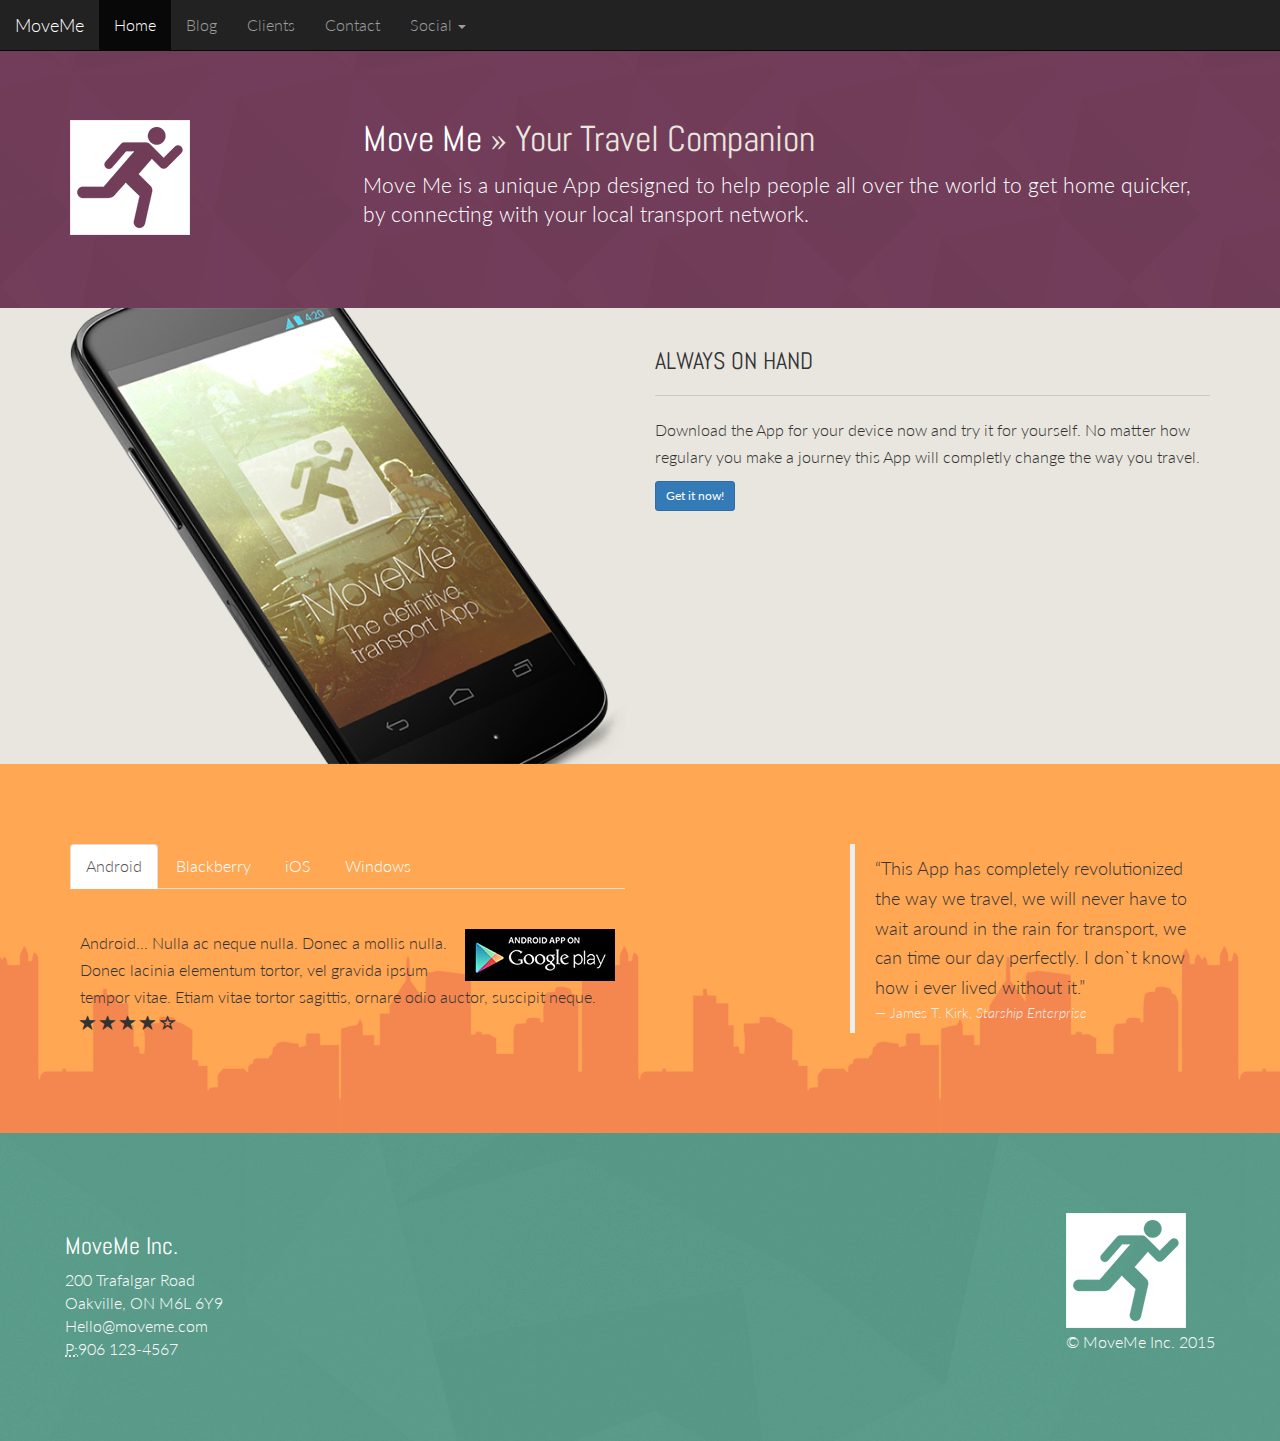
<file: index.html>
<!DOCTYPE html>
<html lang="en">
  <head>
    <meta charset="utf-8">
    <meta http-equiv="X-UA-Compatible" content="IE=edge">
    <meta name="viewport" content="width=device-width, initial-scale=1">
    <link href='http://fonts.googleapis.com/css?family=Lato:300,400' rel='stylesheet' type='text/css'>
    <link href='http://fonts.googleapis.com/css?family=Abel' rel='stylesheet' type='text/css'>
    <!-- The above 3 meta tags *must* come first in the head; any other head content must come *after* these tags -->
    <title>Bootstrap 101 Template</title>

    <!-- Bootstrap -->
    <link href="css/bootstrap.min.css" rel="stylesheet"> 
<link rel="stylesheet" type="text/css" href="moveme.css">
   
  </head>

<body>

  <!-- Start Navigation -->
  <nav class="navbar navbar-inverse navbar-fixed-top" role="navigation">
    <div class="navbar-header">
      <button type="button" class="navbar-toggle" data-toggle="collapse" data-target=".navbar-collapse">
        <span class="sr-only">Toggle navigation</span>
        <span class="icon-bar"></span>
        <span class="icon-bar"></span>
        <span class="icon-bar"></span>         
      </button>
      <a class="navbar-brand" href="index.html">MoveMe</a>
    </div>
    <div class="navbar-collapse collapse">
      <ul class="nav navbar-nav">
        <li class="active"><a href="index.html">Home</a></li>
        <li><a href="blog.html">Blog</a></li> 
        <li><a href="clients.html">Clients</a></li>
        <li><a href="contact.html">Contact</a></li>
        <li class="dropdown">
          <a href="#" class="dropdown-toggle" data-toggle="dropdown">Social
            <b class="caret"></b></a>
            <ul class="dropdown-menu">
              <li><a href="http://www.facebook.com">Facebook</a></li>
              <li><a href="http://www.twitter.com">Twitter</a></li>
              <li><a href="http://www.plus.google.com">Google+</a></li>
            </ul>            
          </li>
        </ul>
      </div>
    </nav>
    <!-- End Navigation -->
    <div class="intro-block">
      <div class="container">
        <div class="row">
          <div class="col-xs-3">
           <img class="img-responsive tpad" src="images/moveMe.png"> 
         </div>
         <div class="col-xs-9">
          <h1>Move Me <span class="text-muted">&raquo; Your Travel Companion</span></h1>
          <p class="lead">Move Me is a unique App designed to help people all over the world to get home quicker, by connecting with your local transport network.</p>
        </div>
      </div>
    </div>
  </div>
    <!-- End Intro Text -->
    <div class="container">
      <div class="row">

      </div>
    </div>
    <!-- End Page Content -->
    <div class="marketing">
      <div class="container"> 
        <div class="row">
          <div class="col-sm-6">
            <img src="images/app.png" class="img-responsive">
          </div>
          <div class="col-sm-6">
            <h3 class="tpad">ALWAYS ON HAND</h3><hr>
            <p>Download the App for your device now and try it for yourself. No matter how regulary you make a journey this App will completly change the way you travel.</p>
            <p><a href="" class="btn btn-sm btn-primary">Get it now!</a></p>
          </div>
        </div>
      </div>
    </div>
    <!-- End Marketing Section -->
    <div class="info">
      <div class="container">
        <div class="row">
          <div class="col-sm-6 tabbable">
            <!-- tabs here -->
            <ul id="myTab" class="nav nav-tabs">
              <li class="active"><a href="#android" data-toggle="tab">Android</a></li>
              <li><a href="#bb" data-toggle="tab">Blackberry</a></li>
              <li><a href="#ios" data-toggle="tab">iOS</a></li>
              <li><a href="#win" data-toggle="tab">Windows</a></li>
            </ul>
            <div class="tab-content">
              <div class="tab-pane fade in active" id="android">
                <p><img src="images/gplay.jpg" class="pull-right">Android... Nulla ac neque nulla. Donec a mollis nulla. Donec lacinia elementum tortor, vel gravida ipsum tempor vitae. Etiam vitae tortor sagittis, ornare odio auctor, suscipit neque. 
                  <br>
                  <span class="glyphicon glyphicon-star"></span>
                  <span class="glyphicon glyphicon-star"></span>
                  <span class="glyphicon glyphicon-star"></span>
                  <span class="glyphicon glyphicon-star"></span>
                  <span class="glyphicon glyphicon-star-empty"></span>
                </p>
              </div>
              <div class="tab-pane fade in" id="bb">
                <p><img src="images/bbstore.jpg" class="pull-right">Blackberry... Nulla ac neque nulla. Donec a mollis nulla. Donec lacinia elementum tortor, vel gravida ipsum tempor vitae. Etiam vitae tortor sagittis, ornare odio auctor, suscipit neque.</p>
              </div>
              <div class="tab-pane fade in" id="ios">
                <p><img src="images/appstore.jpg" class="pull-right">iOS... Nulla ac neque nulla. Donec a mollis nulla. Donec lacinia elementum tortor, vel gravida ipsum tempor vitae. Etiam vitae tortor sagittis, ornare odio auctor, suscipit neque.</p>
              </div>
              <div class="tab-pane fade in" id="win">
                <p><img src="images/winstore.jpg" class="pull-right">Windows... Nulla ac neque nulla. Donec a mollis nulla. Donec lacinia elementum tortor, vel gravida ipsum tempor vitae. Etiam vitae tortor sagittis, ornare odio auctor, suscipit neque.</p>
              </div>
            </div>
          </div>
          <div class="col-sm-4 col-sm-offset-2">
            <blockquote>
              <p>&ldquo;This App has completely revolutionized the way we travel, we will never have to wait around in the rain for transport, we can time our day perfectly. I don`t know how i ever lived without it.&rdquo;
                <small>James T. Kirk, <cite title="source title">Starship Enterprise</cite></small>
              </p>
            </blockquote>
          </div>
        </div>
      </div>  
    </div>
    <!-- info panel end -->
    <div class="ftr">
      <div class="container">
        <div class="row">
          <footer>
            <div class="pull-left ft_space">
              <address>
                <h3>MoveMe Inc.</h3>
                200 Trafalgar Road<br>
                Oakville, ON M6L 6Y9<br>
                <a href="mailto: first.last@moveme.com">Hello@moveme.com</a><br>
                <abbr title="Phone">P:</abbr>906 123-4567
              </address>
            </div>
            <div class="pull-right ft_space">
              <img src="images/moveMe.png" class="img-responsive">
              <p>&copy; MoveMe Inc. 2015 </p>
            </div>
          </footer>
        </div>
      </div>
    </div>
   
    <!-- jQuery (necessary for Bootstrap's JavaScript plugins) -->
    <script src="https://ajax.googleapis.com/ajax/libs/jquery/1.11.3/jquery.min.js"></script>
    <!-- Include all compiled plugins (below), or include individual files as needed -->
    <script src="js/bootstrap.min.js"></script>
  </body>
</html>
</file>
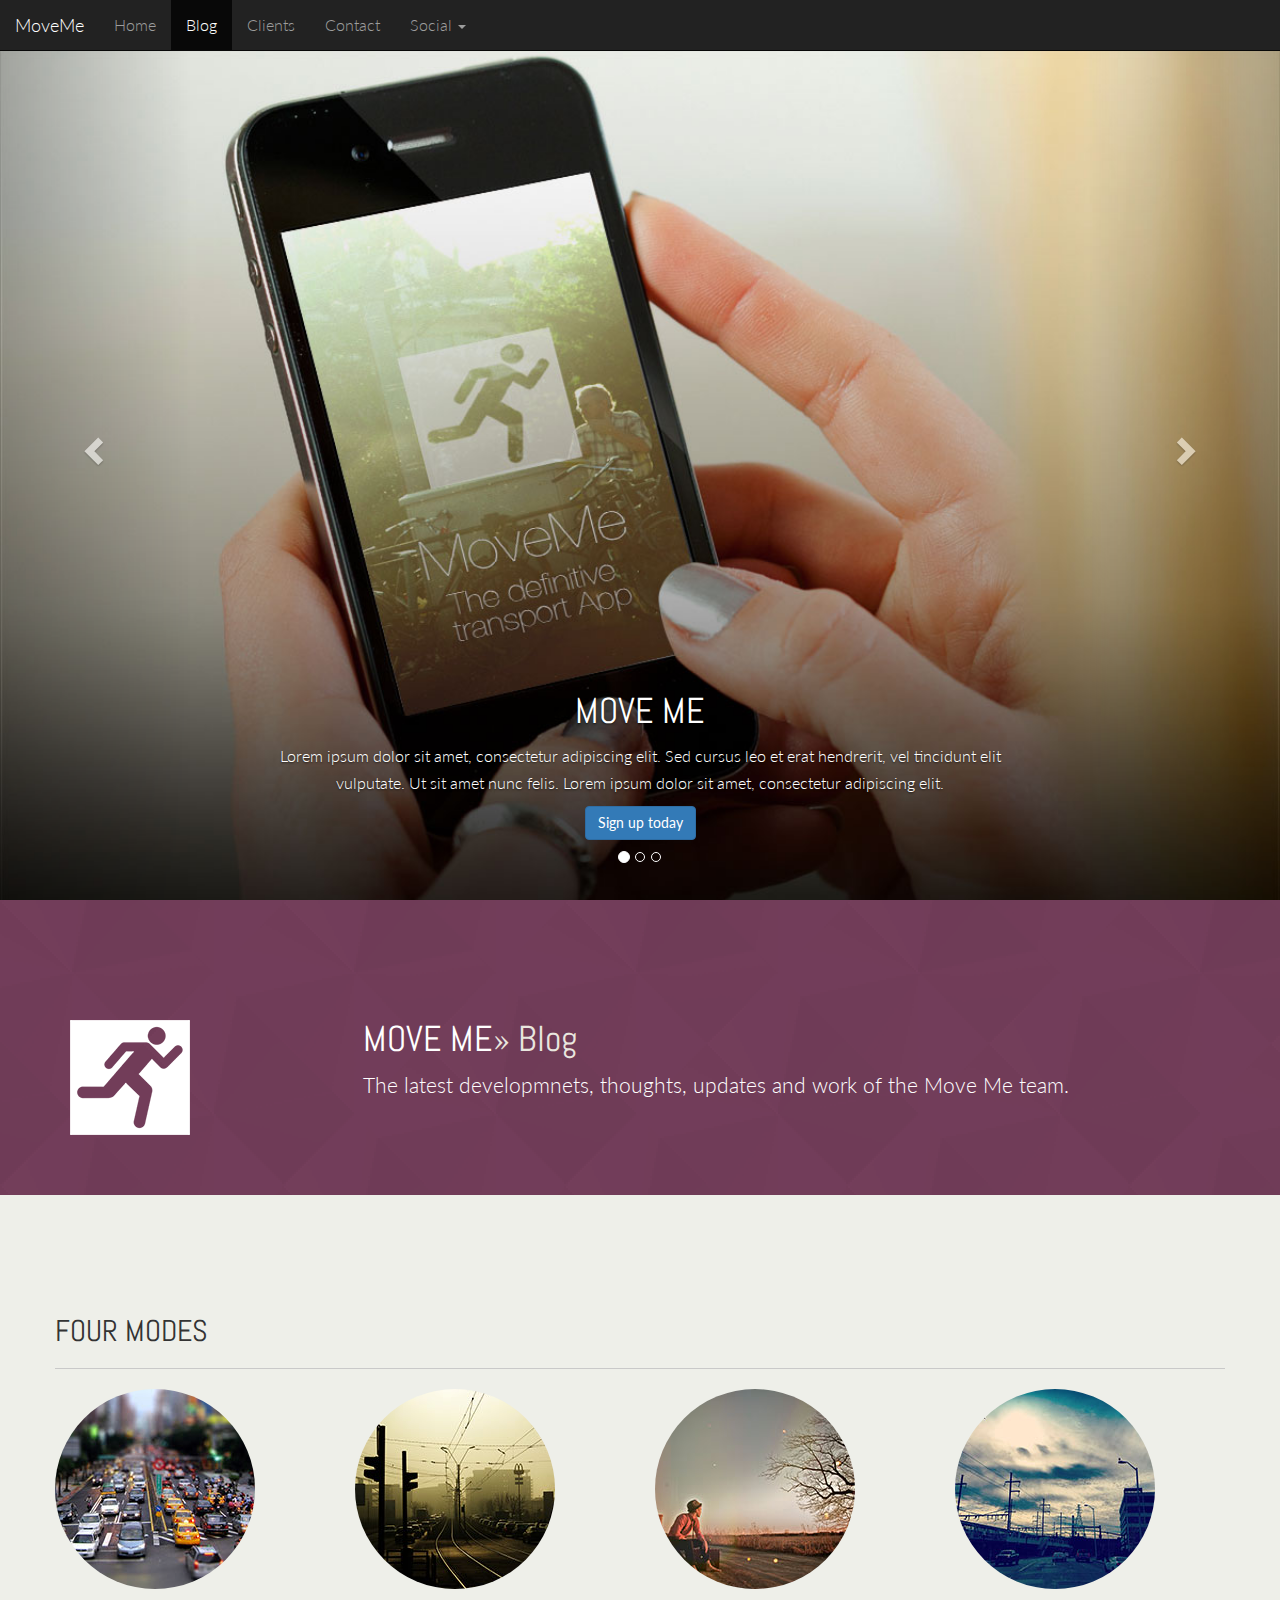
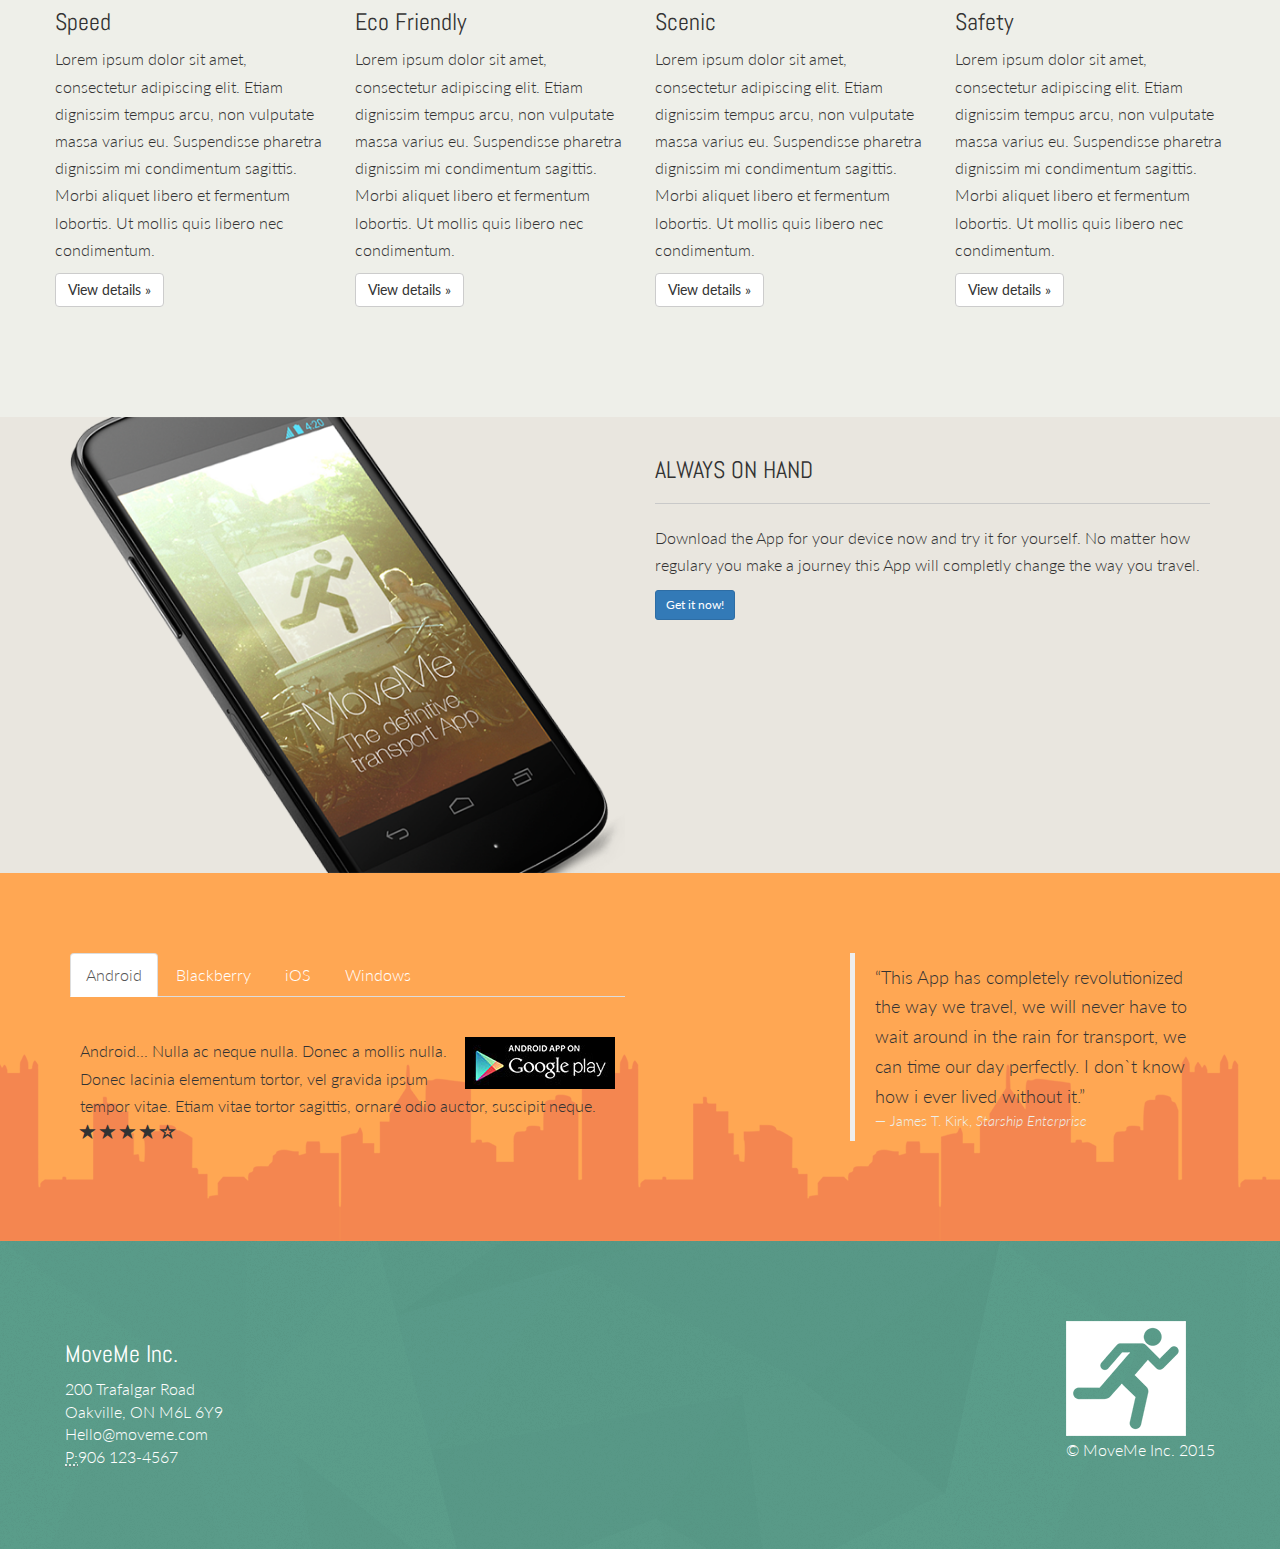
<file: blog.html>
<!DOCTYPE html>
<html lang="en">
  <head>
    <meta charset="utf-8">
    <meta http-equiv="X-UA-Compatible" content="IE=edge">
    <meta name="viewport" content="width=device-width, initial-scale=1">
    <link href='http://fonts.googleapis.com/css?family=Lato:300,400' rel='stylesheet' type='text/css'>
    <link href='http://fonts.googleapis.com/css?family=Abel' rel='stylesheet' type='text/css'>
    <!-- The above 3 meta tags *must* come first in the head; any other head content must come *after* these tags -->
    <title>Bootstrap 101 Template</title>

    <!-- Bootstrap -->
    <link href="css/bootstrap.min.css" rel="stylesheet"> 
<link rel="stylesheet" type="text/css" href="moveme.css">
   
  </head>

<body>

  <!-- Start Navigation -->
  <nav class="navbar navbar-inverse navbar-fixed-top" role="navigation">
    <div class="navbar-header">
      <button type="button" class="navbar-toggle" data-toggle="collapse" data-target=".navbar-collapse">
        <span class="sr-only">Toggle navigation</span>
        <span class="icon-bar"></span>
        <span class="icon-bar"></span>
        <span class="icon-bar"></span>         
      </button>
      <a class="navbar-brand" href="index.html">MoveMe</a>
    </div>
    <div class="navbar-collapse collapse">
      <ul class="nav navbar-nav">
        <li><a href="index.html">Home</a></li>
        <li class="active"><a href="blog.html">Blog</a></li> 
        <li><a href="clients.html">Clients</a></li>
        <li><a href="contact.html">Contact</a></li>
        <li class="dropdown">
          <a href="#" class="dropdown-toggle" data-toggle="dropdown">Social
            <b class="caret"></b></a>
            <ul class="dropdown-menu">
              <li><a href="http://www.facebook.com">Facebook</a></li>
              <li><a href="http://www.twitter.com">Twitter</a></li>
              <li><a href="http://www.plus.google.com">Google+</a></li>
            </ul>            
          </li>
        </ul>
      </div>
    </nav>
    <!-- End Navigation -->
    <div id="myCarousel" class="carousel slide">
      <ol class="carousel-indicators">
        <li data-target="#myCarousel" data-slide-to="0" class="active"></li>
        <li data-target="#myCarousel" data-slide-to="1"></li>
        <li data-target="#myCarousel" data-slide-to="2"></li>
      </ol>      
      <div class="carousel-inner">
        <div class="item active">
          <img src="images/slide1.jpg">
          <div class="container active">
            <div class="carousel-caption">
              <h1>MOVE ME</h1>
              <p>Lorem ipsum dolor sit amet, consectetur adipiscing elit. Sed cursus leo et erat hendrerit, vel tincidunt elit vulputate. Ut sit amet nunc felis. Lorem ipsum dolor sit amet, consectetur adipiscing elit.</p>
              <p><a href="#" class="btn btn-primary btn-large">Sign up today</a></p>
            </div>
          </div>
        </div>
        <div class="item">
          <img src="images/slide2.jpg">
          <div class="container active">
            <div class="carousel-caption">
              <h1>ALL TRANSPORT COVERED</h1>
              <p>Lorem ipsum dolor sit amet, consectetur adipiscing elit. Sed cursus leo et erat hendrerit, vel tincidunt elit vulputate. Ut sit amet nunc felis. Lorem ipsum dolor sit amet, consectetur adipiscing elit.</p>
              <p><a href="#" class="btn btn-primary btn-large">Sign up today</a></p>
            </div>
          </div>
        </div>
        <div class="item">
          <img src="images/slide3.jpg">
          <div class="container active">
            <div class="carousel-caption">
              <h1>NEW - SAFETY MODE</h1>
              <p>Lorem ipsum dolor sit amet, consectetur adipiscing elit. Sed cursus leo et erat hendrerit, vel tincidunt elit vulputate. Ut sit amet nunc felis. Lorem ipsum dolor sit amet, consectetur adipiscing elit.</p>
              <p><a href="#" class="btn btn-primary btn-large">Sign up today</a></p>
            </div>
          </div>
        </div>
      </div>
      <a href="#myCarousel" class="left carousel-control" data-slide="prev">
<span class="glyphicon glyphicon-chevron-left"></span>
<a href="#myCarousel" class="right carousel-control" data-slide="next">
<span class="glyphicon glyphicon-chevron-right"></span>
      </a>
    </div>


    <!-- Carousel ENd -->
    <div class="intro-block">
      <div class="container">
        <div class="row">
          <div class="col-xs-3">
           <img class="img-responsive tpad" src="images/moveMe.png"> 
         </div>
         <div class="col-xs-9">
          <h1>MOVE ME<span class="text-muted">&raquo; Blog</span></h1>
          <p class="lead">The latest developmnets, thoughts, updates and work of the Move Me team.</p>
        </div>
      </div>
    </div>
  </div>
    <!-- End Intro Text -->
    <div class="container padded">
      <div class="row">
        <div class="col-lg12"><h2>FOUR MODES</h2><hr></div>
        <div class="row">
          <div class="col-sm-6 col-md-3">
            <img src="images/speed.jpg" class="img-circle img-responsive">
            <h3>Speed</h3>
            <p>Lorem ipsum dolor sit amet, consectetur adipiscing elit. Etiam dignissim tempus arcu, non vulputate massa varius eu. Suspendisse pharetra dignissim mi condimentum sagittis. Morbi aliquet libero et fermentum lobortis. Ut mollis quis libero nec condimentum.</p>
            <p><a class="btn btn-default" href="#">View details &raquo; </a></p>
          </div>
          <div class="col-sm-6 col-md-3">
            <img src="images/eco.jpg" class="img-circle img-responsive">
            <h3>Eco Friendly</h3>
            <p>Lorem ipsum dolor sit amet, consectetur adipiscing elit. Etiam dignissim tempus arcu, non vulputate massa varius eu. Suspendisse pharetra dignissim mi condimentum sagittis. Morbi aliquet libero et fermentum lobortis. Ut mollis quis libero nec condimentum.</p>
            <p><a class="btn btn-default" href="#">View details &raquo; </a></p>
          </div>
          <div class="clearfix hidden-md hidden-lg"></div>
          <div class="col-sm-6 col-md-3">
            <img src="images/scenic.jpg" class="img-circle img-responsive">
            <h3>Scenic</h3>
            <p>Lorem ipsum dolor sit amet, consectetur adipiscing elit. Etiam dignissim tempus arcu, non vulputate massa varius eu. Suspendisse pharetra dignissim mi condimentum sagittis. Morbi aliquet libero et fermentum lobortis. Ut mollis quis libero nec condimentum.</p>
            <p><a class="btn btn-default" href="#">View details &raquo; </a></p>
          </div>
          <div class="col-sm-6 col-md-3">
            <img src="images/safety.jpg" class="img-circle img-responsive">
            <h3>Safety</h3>
            <p>Lorem ipsum dolor sit amet, consectetur adipiscing elit. Etiam dignissim tempus arcu, non vulputate massa varius eu. Suspendisse pharetra dignissim mi condimentum sagittis. Morbi aliquet libero et fermentum lobortis. Ut mollis quis libero nec condimentum.</p>
            <p><a class="btn btn-default" href="#">View details &raquo; </a></p>
          </div>
        </div>    
      </div>
    </div>
    <!-- End Page Content -->
    <div class="marketing">
      <div class="container"> 
        <div class="row">
          <div class="col-sm-6">
            <img src="images/app.png" class="img-responsive">
          </div>
          <div class="col-sm-6">
            <h3 class="tpad">ALWAYS ON HAND</h3><hr>
            <p>Download the App for your device now and try it for yourself. No matter how regulary you make a journey this App will completly change the way you travel.</p>
            <p><a href="" class="btn btn-sm btn-primary">Get it now!</a></p>
          </div>
        </div>
      </div>
    </div>
    <!-- End Marketing Section -->
    <div class="info">
      <div class="container">
        <div class="row">
          <div class="col-sm-6 tabbable">
            <!-- tabs here -->
            <ul id="myTab" class="nav nav-tabs">
              <li class="active"><a href="#android" data-toggle="tab">Android</a></li>
              <li><a href="#bb" data-toggle="tab">Blackberry</a></li>
              <li><a href="#ios" data-toggle="tab">iOS</a></li>
              <li><a href="#win" data-toggle="tab">Windows</a></li>
            </ul>
            <div class="tab-content">
              <div class="tab-pane fade in active" id="android">
                <p><img src="images/gplay.jpg" class="pull-right">Android... Nulla ac neque nulla. Donec a mollis nulla. Donec lacinia elementum tortor, vel gravida ipsum tempor vitae. Etiam vitae tortor sagittis, ornare odio auctor, suscipit neque. 
                  <br>
                  <span class="glyphicon glyphicon-star"></span>
                  <span class="glyphicon glyphicon-star"></span>
                  <span class="glyphicon glyphicon-star"></span>
                  <span class="glyphicon glyphicon-star"></span>
                  <span class="glyphicon glyphicon-star-empty"></span>
                </p>
              </div>
              <div class="tab-pane fade in" id="bb">
                <p><img src="images/bbstore.jpg" class="pull-right">Blackberry... Nulla ac neque nulla. Donec a mollis nulla. Donec lacinia elementum tortor, vel gravida ipsum tempor vitae. Etiam vitae tortor sagittis, ornare odio auctor, suscipit neque.</p>
              </div>
              <div class="tab-pane fade in" id="ios">
                <p><img src="images/appstore.jpg" class="pull-right">iOS... Nulla ac neque nulla. Donec a mollis nulla. Donec lacinia elementum tortor, vel gravida ipsum tempor vitae. Etiam vitae tortor sagittis, ornare odio auctor, suscipit neque.</p>
              </div>
              <div class="tab-pane fade in" id="win">
                <p><img src="images/winstore.jpg" class="pull-right">Windows... Nulla ac neque nulla. Donec a mollis nulla. Donec lacinia elementum tortor, vel gravida ipsum tempor vitae. Etiam vitae tortor sagittis, ornare odio auctor, suscipit neque.</p>
              </div>
            </div>
          </div>
          <div class="col-sm-4 col-sm-offset-2">
            <blockquote>
              <p>&ldquo;This App has completely revolutionized the way we travel, we will never have to wait around in the rain for transport, we can time our day perfectly. I don`t know how i ever lived without it.&rdquo;
                <small>James T. Kirk, <cite title="source title">Starship Enterprise</cite></small>
              </p>
            </blockquote>
          </div>
        </div>
      </div>  
    </div>
    <!-- info panel end -->
    <div class="ftr">
      <div class="container">
        <div class="row">
          <footer>
            <div class="pull-left ft_space">
              <address>
                <h3>MoveMe Inc.</h3>
                200 Trafalgar Road<br>
                Oakville, ON M6L 6Y9<br>
                <a href="mailto: first.last@moveme.com">Hello@moveme.com</a><br>
                <abbr title="Phone">P:</abbr>906 123-4567
              </address>
            </div>
            <div class="pull-right ft_space">
              <img src="images/moveMe.png" class="img-responsive">
              <p>&copy; MoveMe Inc. 2015 </p>
            </div>
          </footer>
        </div>
      </div>
    </div>
   
    <!-- jQuery (necessary for Bootstrap's JavaScript plugins) -->
    <script src="https://ajax.googleapis.com/ajax/libs/jquery/1.11.3/jquery.min.js"></script>
    <!-- Include all compiled plugins (below), or include individual files as needed -->
    <script src="js/bootstrap.min.js"></script>
    <script>
    $(function(){
      $('.carousel').carousel({
        interval: 4000
      });
    });

    </script>
  </body>
</html>
</file>
<file: moveme.css>
html, body{
	font-family: 'Lato',sans-serif;
	font-weight: 300;
	font-size: 16px;
	line-height: 1.7;
	background-color: #eeefe9;
}

h1,h2,h3,h4{
	font-family: 'Abel', sans-serif
}
b,strong{
	font-weight: 400;
}

.carousel-caption{
	z-index: 10;
}

.carousel-inner>.item>img{
	position: absolute;
	top: 50px;
	left: 0;
	min-width: 100%;
	height: auto;
}

.carousel-inner>.item{
	height: 500px;
}

.intro-block{
	background: url(images/purpalt.png) repeat;
	padding: 100px 15px 60px;
	color: #fff;
}

.text-muted{
	color: #e9e6df;
	font-weight: 100;
}

.tpad{
	padding-top: 20px;
}

.padded{
	padding: 100px 15px;
}
.marketing{
	background-color: #e9e6df;
}

hr{
	border-top:1px solid #c9c9c9;
}

.info{
	background: #ffa753 url(images/skyline.png) repeat-x bottom;
	padding: 80px 0;
}

.info small{
	color: #eeefe9;
}

.info a{
	color:#fff;
}

.info a:hover{
	color:#333;
}

.tab-pane{
	padding:40px 10px 0 10px;
}

.ftr{
	background: url(images/shattered.png) repeat;
	padding: 80px 0 60px 0;
}

.ftr address, .ftr a, .ftr p{
	color:#fff;
}

.ft_space{
	padding: 0 10px;
}
@media(min-width: 768px){
	.carousel-inner>.item{
	height: 900px;
}
}
</file>
